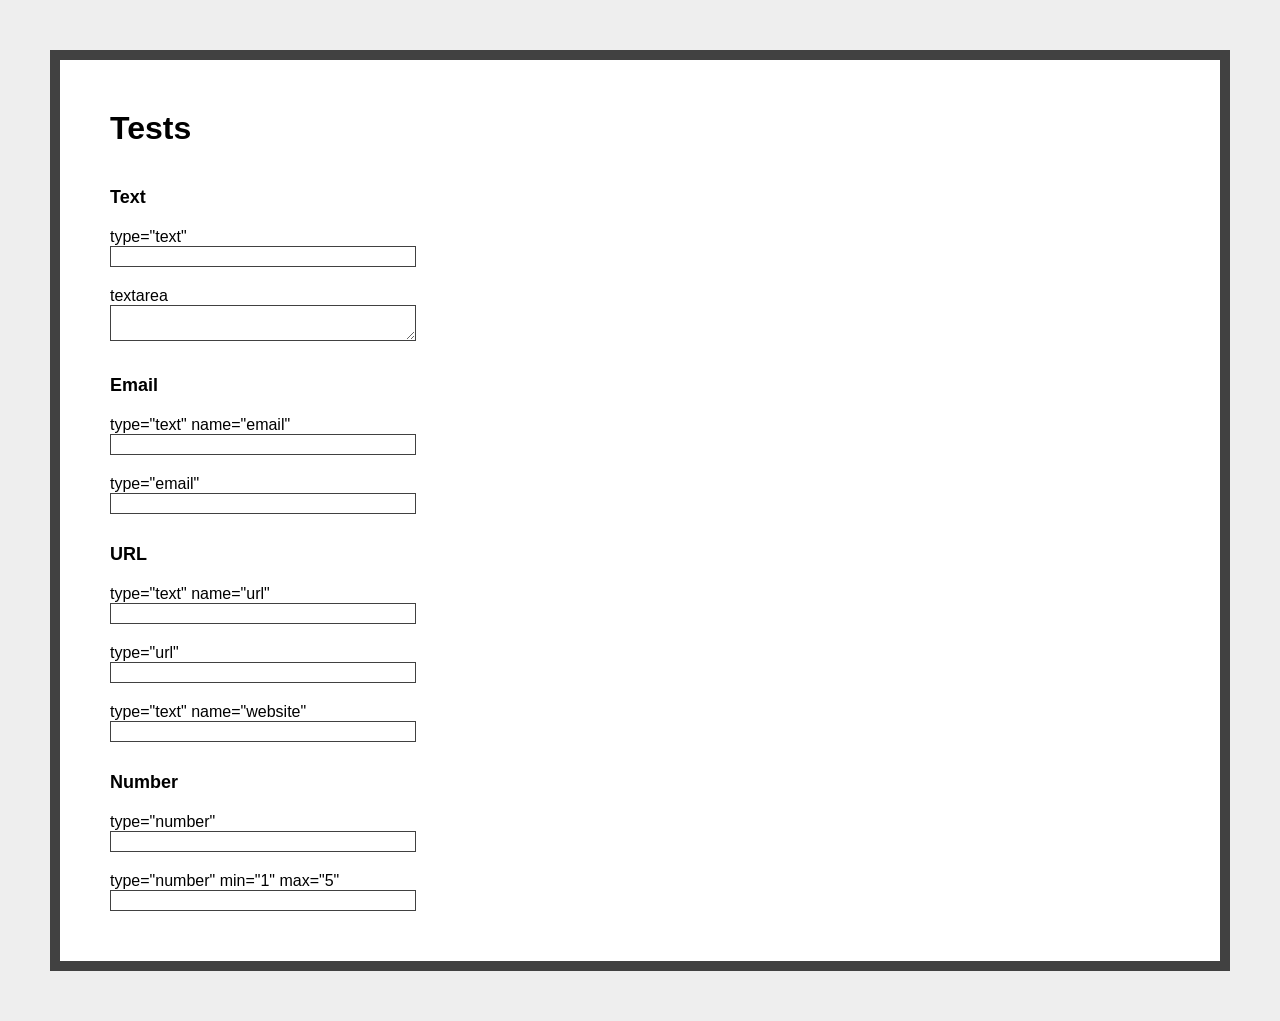
<file: tests/index.html>
<!doctype html>
<html>
<head>
    <style type="text/css">
        * {
            margin:0;
            padding:0;
        }
        html {
            font-family:Arial;
            background:#eee;
        }
        #container {
            margin:50px;
            padding:50px;
            border:10px solid #414141;
            background:#fff;
        }

        h1 {
            margin:0 0 10px 0;
            padding:0 0 10px 0;
        }

        h2 {
            margin:30px 0 0 0;
            font-size: 18px;
        }

        label {
            margin:20px 0 0 0;
            display:block;
            width:300px;
        }

        input,textarea {
            width:300px;
            border:1px solid #414141;
            padding:2px;
        }
    </style>
</head>
<body>
    <div id="container">
        <h1>Tests</h1>
        <h2>Text</h2>
        <div>
            <label>type="text"
            <input type="text"></label>
        </div>
        <div>
            <label>textarea
                <textarea></textarea>
            </label>
        </div>
        <h2>Email</h2>
        <div>
            <label>type="text" name="email"
            <input type="text" name="email"></label>
        </div>
        <div>
            <label>type="email"
            <input type="email"></label>
        </div>
        <h2>URL</h2>
        <div>
            <label>type="text" name="url"
            <input type="text" name="url"></label>
        </div>
        <div>
            <label>type="url"
            <input type="url"></label>
        </div>
        <div>
            <label>type="text" name="website"
            <input type="text" name="website"></label>
        </div>
        <h2>Number</h2>
        <div>
            <label>type="number"
            <input type="number"></label>
        </div>
        <div>
            <label>type="number" min="1" max="5"
            <input type="number" min="1" max="5"></label>
        </div>
    </div>
</body>
</html>
</file>
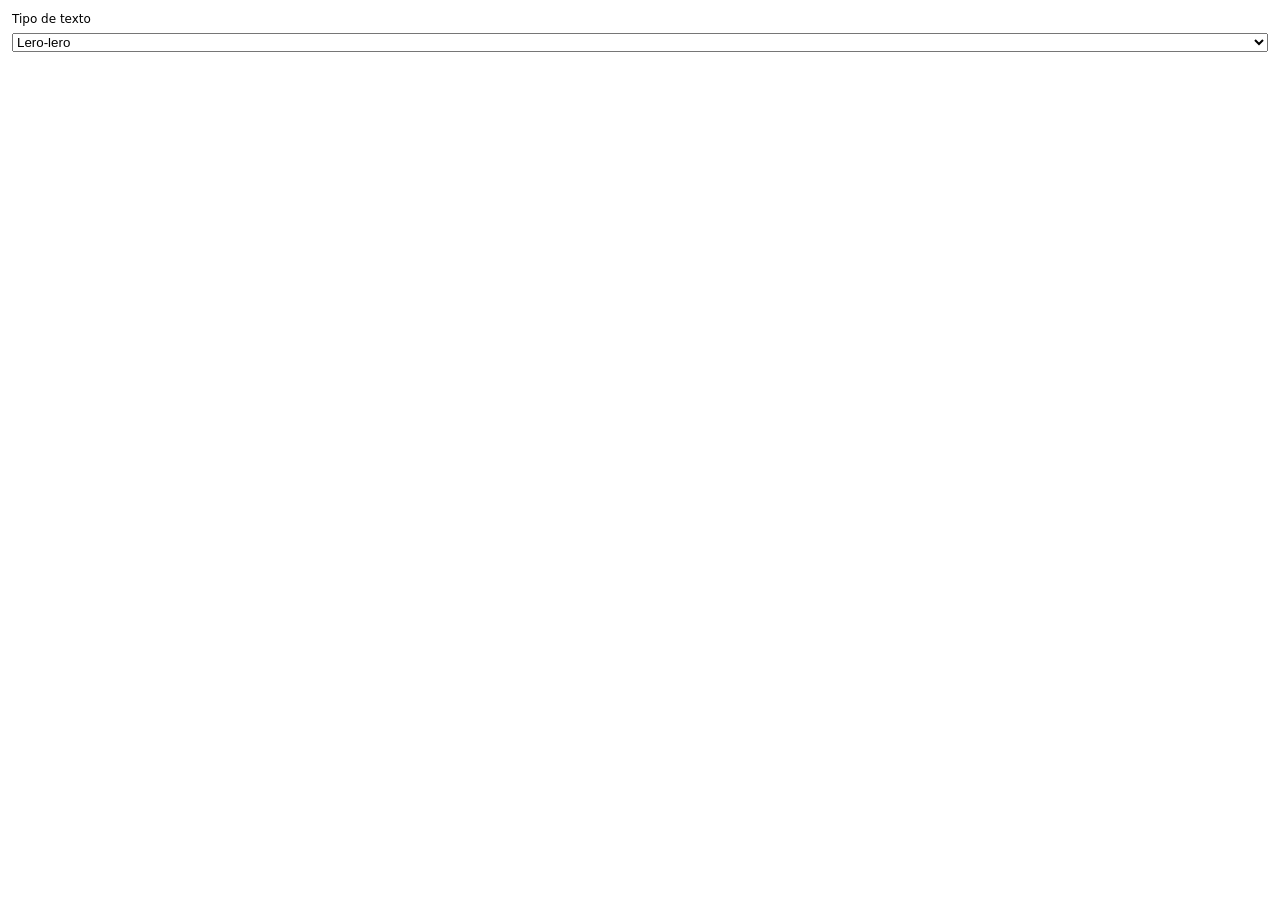
<file: src/popup/popup.html>
<!doctype html>
<html lang="pt-BR">
<head>
  <meta charset="utf-8">
  <meta name="viewport" content="width=device-width, initial-scale=1">
  <title>Lero Lero</title>
  <link rel="stylesheet" href="popup.css">
</head>
<body>
  <label for="tipo">Tipo de texto</label>
  <select id="tipo">
    <option value="lerolero">Lero-lero</option>
    <option value="mussum">Mussum Ipsum</option>
    <option value="pt">PT Ipsum</option>
    <option value="dilma">Dilma Ipsum</option>
  </select>

  <script src="../shared/namespace.js"></script>
  <script src="../storage/settings-repository.js"></script>
  <script src="popup.js"></script>
</body>
</html>
</file>
<file: src/popup/popup.css>
body {
  min-width: 190px;
  margin: 12px;
  font-family: system-ui, sans-serif;
}

label {
  display: block;
  margin-bottom: 6px;
  font-size: 12px;
}

select {
  width: 100%;
}
</file>
